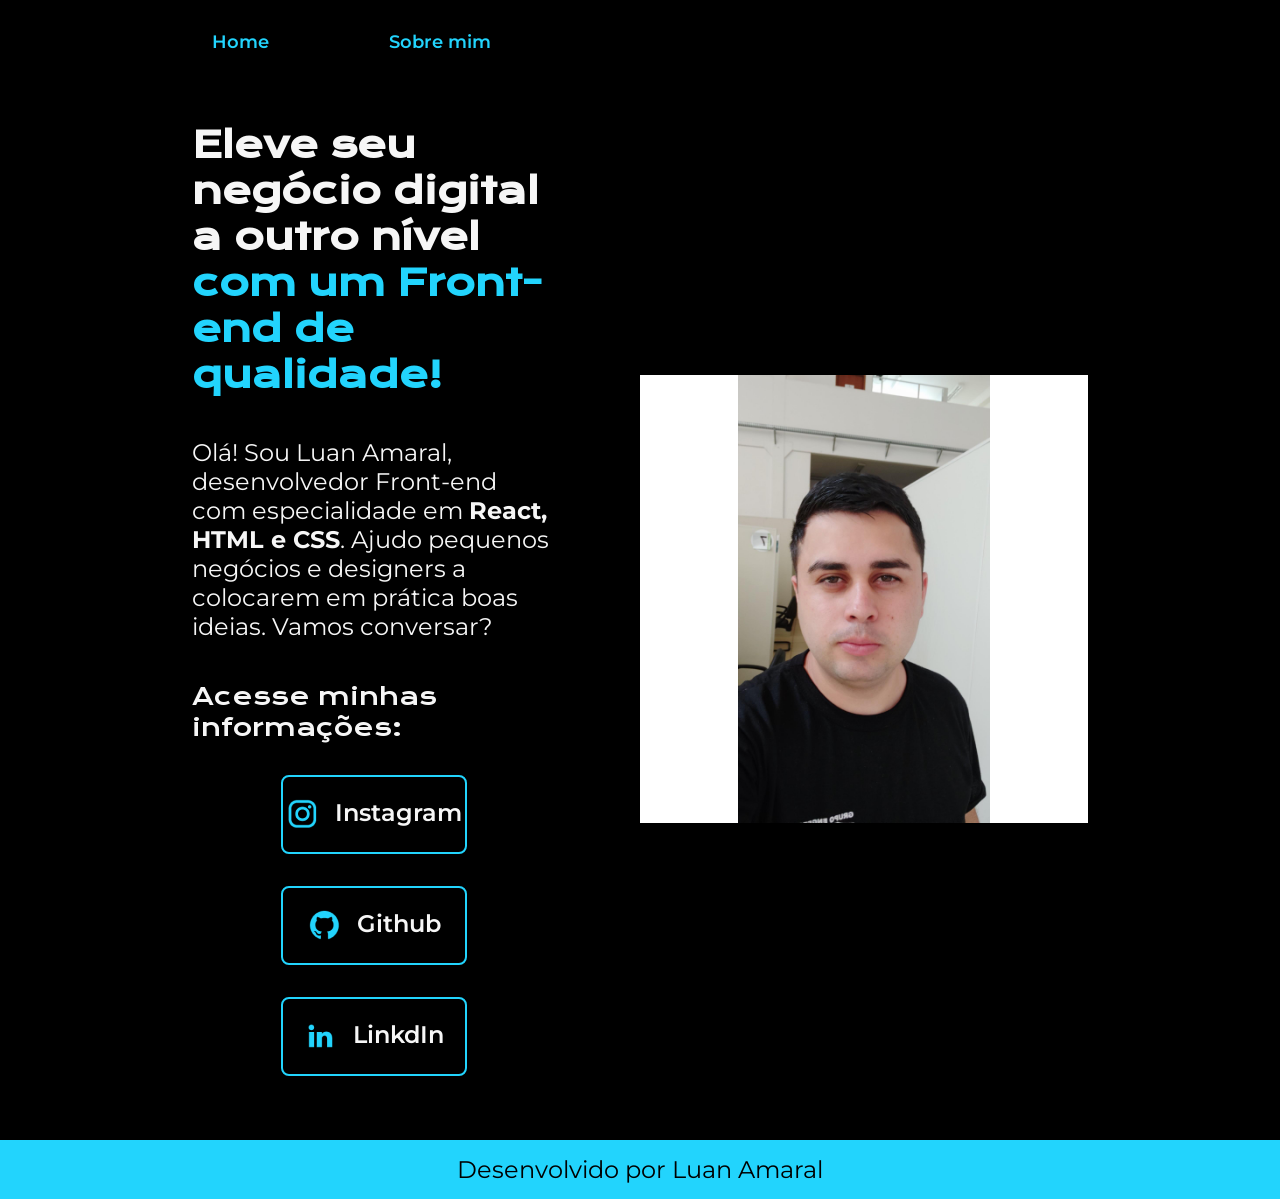
<file: index.html>
<!DOCTYPE html>
<html lang="en">
<head>
    <meta charset="UTF-8">
    <meta name="viewport" content="width=device-width, initial-scale=1.0">
    <link rel="stylesheet" href="/style/style.css">
    <title>Portifolio</title>
</head>
<body>
    <header class="cabecalho">
        <nav class="cabecalho__menu">
            <a class="cabecalho__menu__link" href="/index.html">Home</a>
            <a class="cabecalho__menu__link" href="about.html">Sobre mim</a>
        </nav>
    </header>

    <main class="apresentacao">
        <section class="apresentacao__conteudo">

            <h1 class="apresentacao__conteudo__titulo">
                Eleve seu negócio digital a outro nível <strong class="titulo-destaque">com um Front-end de qualidade!</strong> 
            </h1>
            <p class="apresentacao__conteudo__texto">
                Olá! Sou Luan Amaral, desenvolvedor Front-end com especialidade em <strong class="">React, HTML e CSS</strong>. Ajudo pequenos negócios e designers a colocarem em prática boas ideias. Vamos conversar?
            </p>

            <div class="apresentacao__links">
                <h2 class="apresentacao__links__subtitulo">Acesse minhas informações: </h2>
                <a class="apresentacao__links__navegacao" href="https://www.instagram.com/proencaamaral/">
                    <img src=".//assets/instagram.png" alt="instagram">
                Instagram
                </a>
                <a class="apresentacao__links__navegacao" href="https://github.com/proencaamaral">
                    <img src=".//assets/github.png" alt="github">
                    Github
                </a>
                <a class="apresentacao__links__navegacao" href="https://github.com/proencaamaral">
                    <img src=".//assets/linkedin.png" alt="">
                    LinkdIn
                </a>
            </div>
            
        </section>
            <img class="apresentacao__imagem" src="./assets/Luan-port.png" alt="Foto Luan Amaral">

        

    </main>
    <footer class="rodape">
        <p>Desenvolvido por Luan Amaral</p>
    </footer>
</body>
</html>
</file>
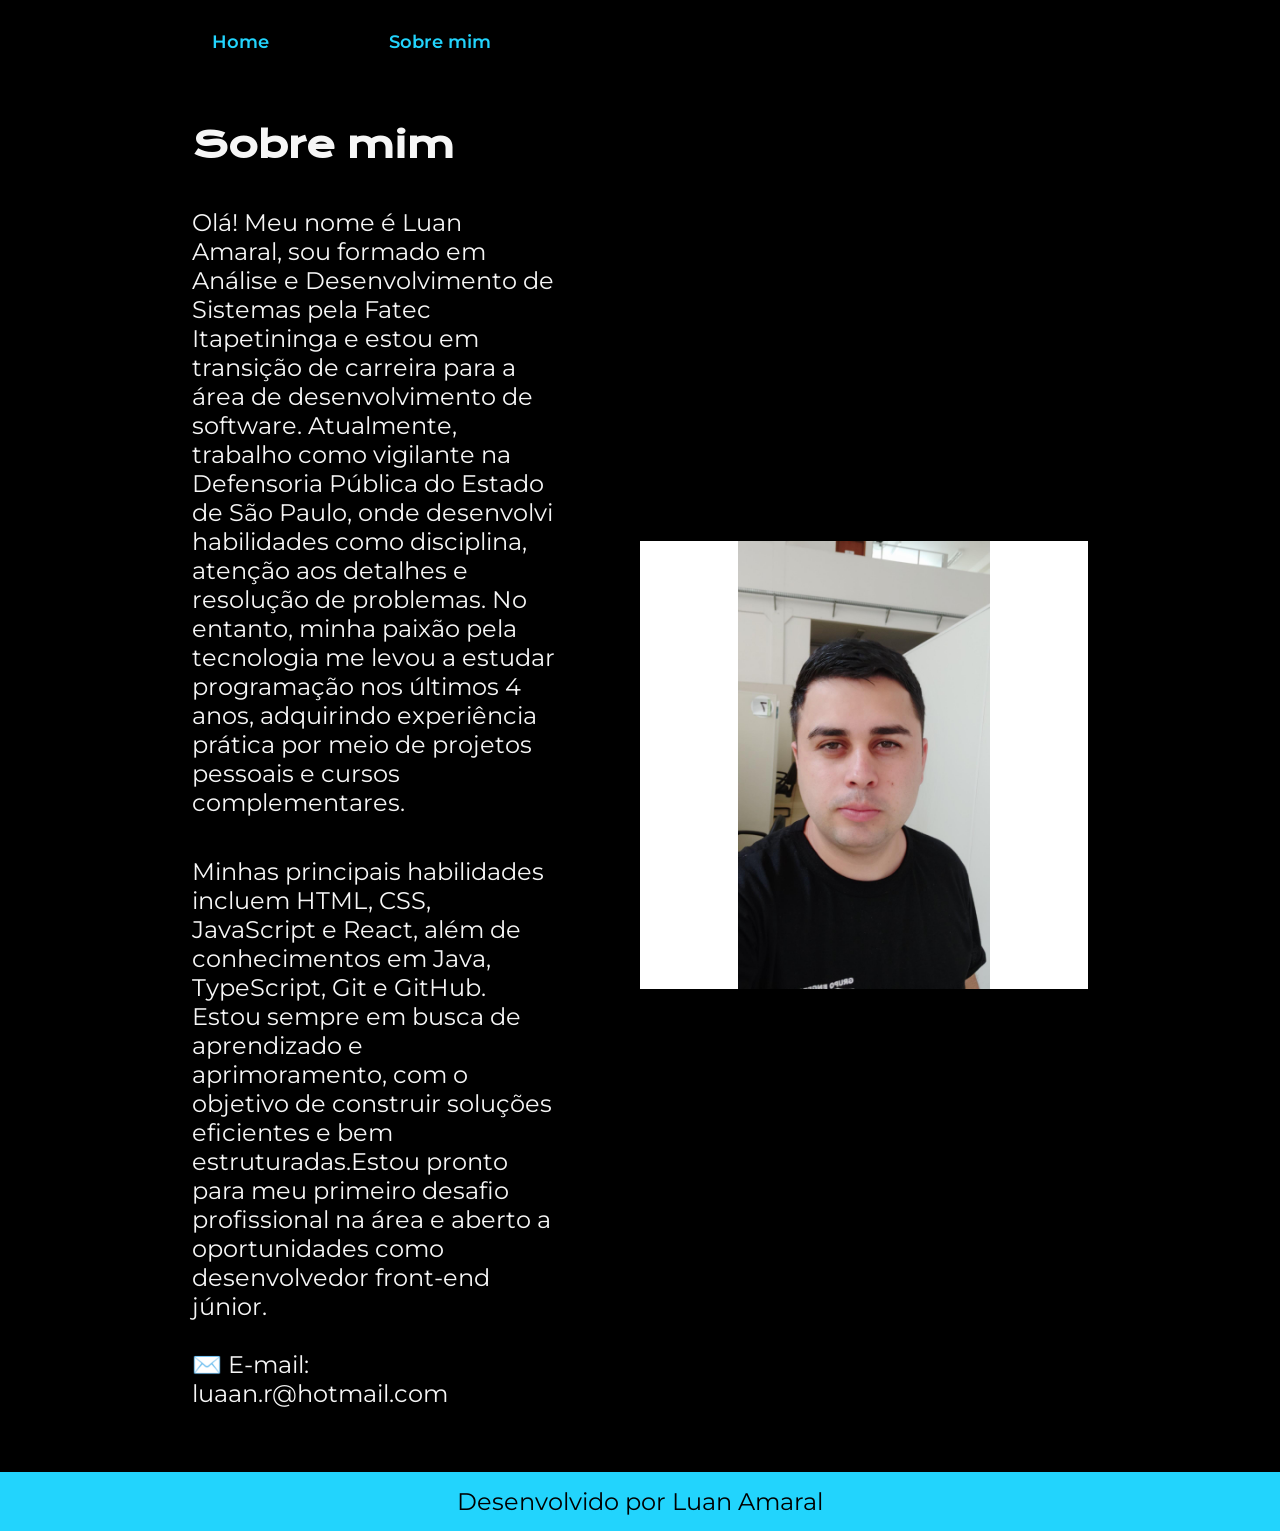
<file: about.html>
<!DOCTYPE html>
<html lang="pt-br">
<head>
    <meta charset="UTF-8">
    <meta name="viewport" content="width=device-width, initial-scale=1.0">
    <link rel="stylesheet" href="/style/style.css">
    <title>Sobre mim</title>
</head>
<body>

    <header class="cabecalho">
        <nav class="cabecalho__menu">
            <a class="cabecalho__menu__link" href="/index.html">Home</a>
            <a class="cabecalho__menu__link" href="about.html">Sobre mim</a>
        </nav>
    </header>

    <main class="apresentacao">
        <section class="apresentacao__conteudo">
            <h1 class="apresentacao__conteudo__titulo">Sobre mim</h1>

            <p class="apresentacao__conteudo__texto">
Olá! Meu nome é Luan Amaral, sou formado em Análise e Desenvolvimento de Sistemas pela Fatec Itapetininga e estou em transição de carreira para a área de desenvolvimento de software.

Atualmente, trabalho como vigilante na Defensoria Pública do Estado de São Paulo, onde desenvolvi habilidades como disciplina, atenção aos detalhes e resolução de problemas. No entanto, minha paixão pela tecnologia me levou a estudar programação nos últimos 4 anos, adquirindo experiência prática por meio de projetos pessoais e cursos complementares.


            </p>
            <p class="apresentacao__conteudo__texto">
                Minhas principais habilidades incluem HTML, CSS, JavaScript e React, além de conhecimentos em Java, TypeScript, Git e GitHub. Estou sempre em busca de aprendizado e aprimoramento, com o objetivo de construir soluções eficientes e bem estruturadas.Estou pronto para meu primeiro desafio profissional na área e aberto a oportunidades como desenvolvedor front-end júnior.<br><br>

✉️ E-mail: luaan.r@hotmail.com

            </p>
        </section>
        <img class="apresentacao__imagem" src="/assets/Luan-port.png" alt="">
    </main>
    
    <footer class="rodape">
        <p>Desenvolvido por Luan Amaral</p>
    </footer>

</body>
</html>
</file>
<file: style/style.css>
@import url('https://fonts.googleapis.com/css2?family=Krona+One&family=Montserrat:ital,wght@0,600;1,600&display=swap');

:root {
    --cor-primaria: #000;
    --cor-secundaria: #f6f6f6;
    --cor-terciaria: #22D4FD;
    --cor-hover: #272727;

    --fonte-primaria: 'Krona one', sans-serif;
    --fonte-secundaria: 'Montserrat', sans-serif;
}

*{
    margin: 0;
    padding: 0;
}

body{
    box-sizing: border-box;
    background-color: var(--cor-primaria);
    color: var(--cor-secundaria);
}

.cabecalho{
    padding: 2% 0 0 15% ;

}
.cabecalho__menu {
    display: flex;
    gap: 80px;
}

.cabecalho__menu__link{
    font-family: var(--fonte-secundaria);
    font-size: 1.125rem;
    font-weight: 600;
    color: var(--cor-terciaria);
    margin: 0 10px;
    padding: 5px 10px;
    text-decoration: none;
}

.cabecalho__menu__link:hover {
    color: #007bff;
}

.titulo-destaque{
    color: var(--cor-terciaria);

}

.apresentacao{
    padding: 5% 15%;
    display: flex;
    align-items: center;
    justify-content: space-between;
    gap: 84px;
    
}

.apresentacao__conteudo{
    width: 50%;
    display: flex;
    flex-direction: column;
    gap: 40px;


}

.apresentacao__conteudo__titulo{
    font-size: 2.25rem;
    font-family: var(--fonte-primaria);


}

.apresentacao__conteudo__texto{
    font-size: 1.5rem;
    font-family: var(--fonte-secundaria);

}

.apresentacao__links{
    display: flex;
    flex-direction: column;
    justify-content: space-between;
    align-items: center;
    gap: 32px;
    
}

.apresentacao__links__subtitulo{
    font-family: var(--fonte-primaria);
    font-weight: 400;
    font-size:1.5rem;
}

.apresentacao__links__navegacao{
    display: flex;
    justify-content: center;
    gap: 16px;
    width: 50%;
    text-align: center;
    border-radius: 8px;
    border: 2px solid var(--cor-terciaria);
    font-size: 1.5rem;
    font-weight: 600;
    padding: 21.5px 0;
    text-decoration: none;
    color: var(--cor-secundaria);
    font-family: var(--fonte-secundaria);
}


.apresentacao__links__link:hover{
        background-color: var(--cor-hover);

}

.apresentacao__imagem{
    width: 50%;

}

.rodape{
    padding: 15px;
    color: var(--cor-primaria);
    background-color: var(--cor-terciaria);
    text-align: center;
    font-family: var(--fonte-secundaria);
    font-size: 1.5rem;
    font-weight: 400;
}

@media (max-width: 1200px){
    .cabecalho{
        padding: 10%;
    }

    .cabecalho__menu{
        justify-content: center;
    }

    .apresentacao{
        flex-direction: column-reverse;
    }

    .apresentacao__conteudo{
        width: auto ;
    }



}
</file>
